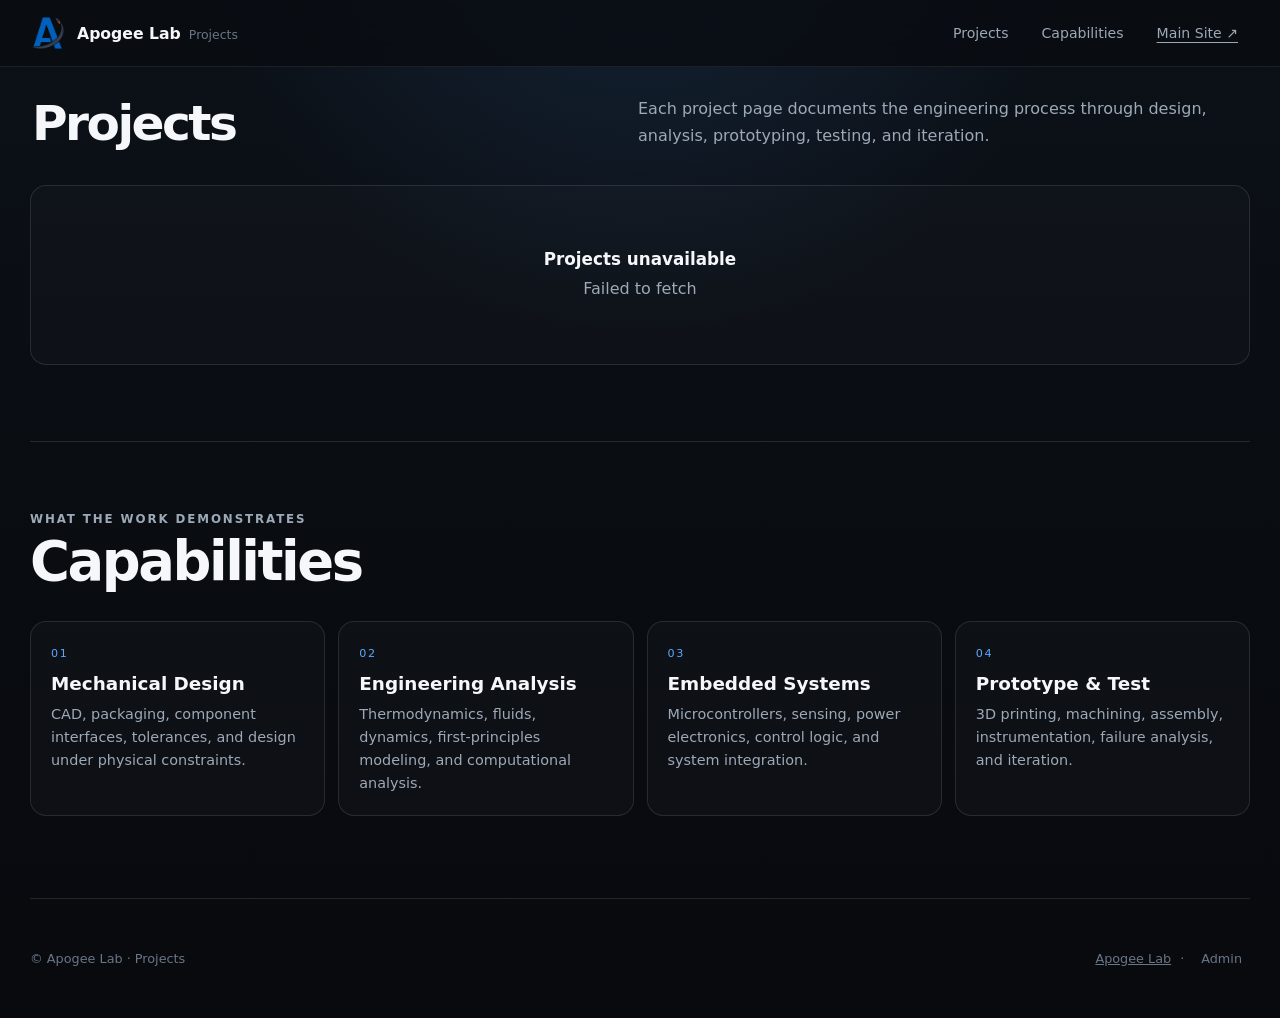
<file: index.html>
<!DOCTYPE html>
<html lang="en">
<head>
  <meta charset="UTF-8">
  <meta name="viewport" content="width=device-width, initial-scale=1.0">
  <title>Projects — Apogee Lab</title>
  <meta name="description" content="Engineering projects, prototypes, analysis, testing, and experimental development from Apogee Lab.">
  <link rel="icon" type="image/png" href="favicon.png">
  <link rel="stylesheet" href="style.css">
</head>
<body class="projects-home" data-page="home">

  <header class="site-header">
    <div class="header-inner">
      <a class="brand-link" href="index.html">
        <img src="logo.png" alt="Apogee Lab logo">
        <div class="brand-copy">
          <strong>Apogee Lab</strong>
          <span>Projects</span>
        </div>
      </a>

      <nav class="nav" aria-label="Primary navigation">
        <a href="#projects">Projects</a>
        <a href="#capabilities">Capabilities</a>
        <a class="main-site-link" href="https://apogeelab.org" target="_blank" rel="noopener noreferrer">Main Site ↗</a>
      </nav>
    </div>
  </header>

  <main class="home-main shell">
    <section class="projects-intro">
      <h1>Projects</h1>
      <p>
        Each project page documents the engineering process through design,
        analysis, prototyping, testing, and iteration.
      </p>
    </section>

    <section class="projects projects-first" id="projects">
      <div id="homeProjectGrid" class="project-grid project-grid-home" aria-live="polite">
        <div class="project-loading-card">Loading projects…</div>
      </div>

      <div class="admin-toolbar admin-only" aria-hidden="true">
        <div class="admin-toolbar-left">
          <span class="admin-pill">Admin Mode</span>
          <span>Manage the Projects portfolio</span>
        </div>

        <div class="admin-toolbar-actions">
          <button class="primary" type="button" id="addProjectButton">+ Add New Project</button>
        </div>
      </div>
    </section>

    <section class="capabilities compact-capabilities" id="capabilities">
      <div class="section-head compact-section-head">
        <div>
          <p class="eyebrow">What the work demonstrates</p>
          <h2>Capabilities</h2>
        </div>
      </div>

      <div class="capability-grid">
        <article class="capability">
          <span>01</span>
          <h3>Mechanical Design</h3>
          <p>CAD, packaging, component interfaces, tolerances, and design under physical constraints.</p>
        </article>

        <article class="capability">
          <span>02</span>
          <h3>Engineering Analysis</h3>
          <p>Thermodynamics, fluids, dynamics, first-principles modeling, and computational analysis.</p>
        </article>

        <article class="capability">
          <span>03</span>
          <h3>Embedded Systems</h3>
          <p>Microcontrollers, sensing, power electronics, control logic, and system integration.</p>
        </article>

        <article class="capability">
          <span>04</span>
          <h3>Prototype & Test</h3>
          <p>3D printing, machining, assembly, instrumentation, failure analysis, and iteration.</p>
        </article>
      </div>
    </section>
  </main>

  <footer class="footer shell">
    <span>© Apogee Lab · Projects</span>
    <div class="footer-right">
      <a href="https://apogeelab.org" target="_blank" rel="noopener noreferrer">Apogee Lab</a>
      <span>·</span>
      <button type="button" data-admin-toggle>Admin</button>
    </div>
  </footer>

  <div class="modal" id="adminModal" aria-hidden="true">
    <div class="modal-card" role="dialog" aria-modal="true" aria-labelledby="adminTitle">
      <h2 id="adminTitle">Admin Access</h2>
      <p>Sign in to unlock editing controls on the live Projects site.</p>

      <form id="adminForm">
        <label for="adminPassword">Admin password</label>
        <input id="adminPassword" type="password" autocomplete="current-password" placeholder="Password" required>
        <p class="form-error" id="adminError" hidden></p>

        <div class="modal-actions">
          <button type="button" data-close-modal="adminModal">Cancel</button>
          <button class="primary" type="submit">Sign In</button>
        </div>
      </form>
    </div>
  </div>

  <div class="editor-modal" id="projectEditorModal" aria-hidden="true">
    <div class="editor-card" role="dialog" aria-modal="true" aria-labelledby="projectEditorTitle">
      <h2 id="projectEditorTitle">Add New Project</h2>
      <p>Create the project record used throughout the live portfolio.</p>

      <form id="projectEditorForm">
        <div class="editor-grid">
          <div class="editor-field">
            <label for="projectName">Project title</label>
            <input id="projectName" name="name" type="text" required>
          </div>

          <div class="editor-field">
            <label for="projectStatus">Project status</label>
            <select id="projectStatus" name="status">
              <option>In Development</option>
              <option>Proof of Concept</option>
              <option>Prototype</option>
              <option>Functional Prototype</option>
              <option>Complete</option>
              <option>Team Project</option>
              <option>Paused</option>
              <option>Archived</option>
            </select>
          </div>

          <div class="editor-field full">
            <label for="projectHomeDescription">Homepage description</label>
            <textarea id="projectHomeDescription" name="homeDescription" required></textarea>
          </div>

          <div class="editor-field full">
            <label for="projectAboutDescription">Full project description / About</label>
            <textarea id="projectAboutDescription" name="aboutDescription" required></textarea>
          </div>

          <div class="editor-field full">
            <label for="projectTags">Tags</label>
            <input id="projectTags" name="tags" type="text" placeholder="Propulsion, Thermodynamics, CAD, MATLAB">
          </div>

          <div class="editor-field">
            <label for="projectStartDate">Start date</label>
            <input id="projectStartDate" name="startDate" type="date">
          </div>

          <div class="editor-field">
            <label for="projectSortOrder">Sort order</label>
            <input id="projectSortOrder" name="sortOrder" type="number" step="1" value="0">
          </div>

          <div class="editor-field full">
            <label for="projectSlug">URL slug (optional)</label>
            <input id="projectSlug" name="slug" type="text" placeholder="micro-turbojet-v2">
            <div class="editor-help">Leave blank to generate it automatically from the project title.</div>
          </div>
        </div>

        <p class="form-error" id="projectEditorError" hidden></p>

        <div class="editor-actions">
          <button type="button" data-close-modal="projectEditorModal">Cancel</button>
          <button class="primary" type="submit">Create Project</button>
        </div>
      </form>
    </div>
  </div>

  <div id="toast" class="toast" role="status" aria-live="polite"></div>

  <script src="script.js"></script>
</body>
</html>
</file>
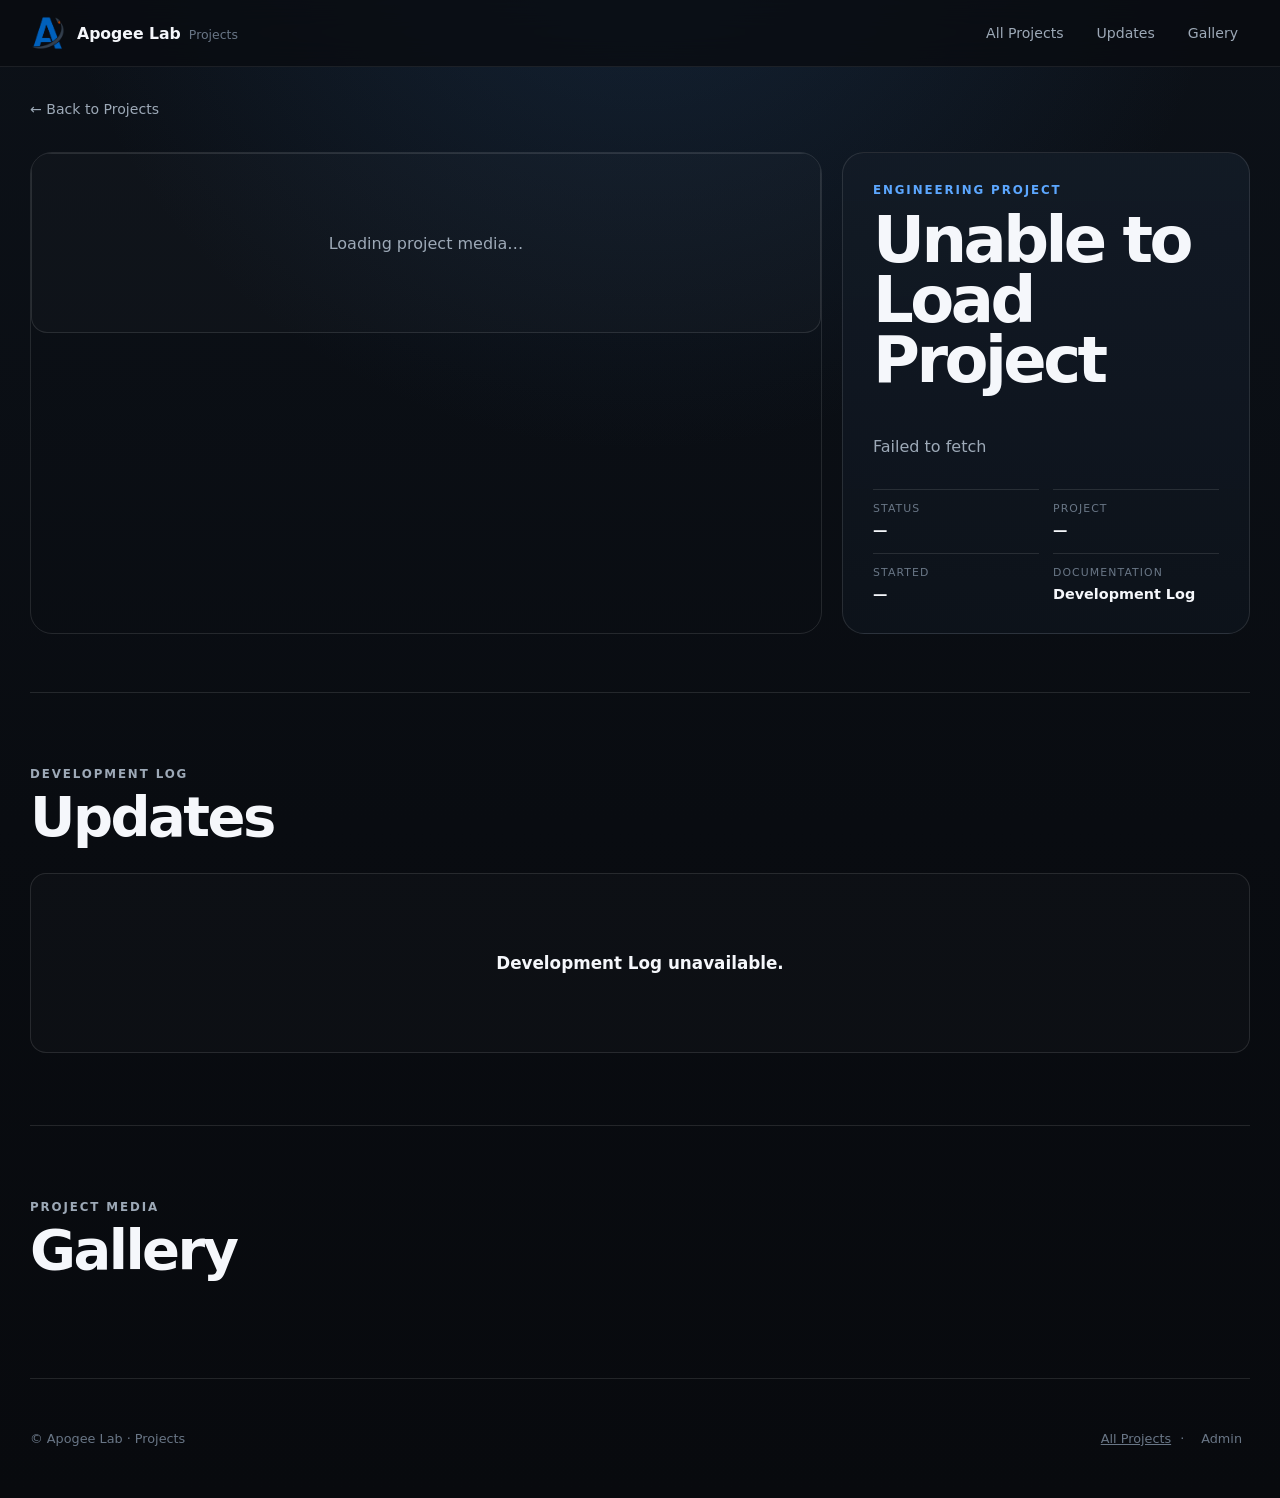
<file: lightsaber.html>
<!doctype html><html><head><meta charset="utf-8"><meta name="viewport" content="width=device-width,initial-scale=1"><meta http-equiv="refresh" content="0; url=project.html?slug=custom-lightsaber"><title>Redirecting…</title></head><body><script>location.replace('project.html?slug=custom-lightsaber');</script></body></html>
</file>
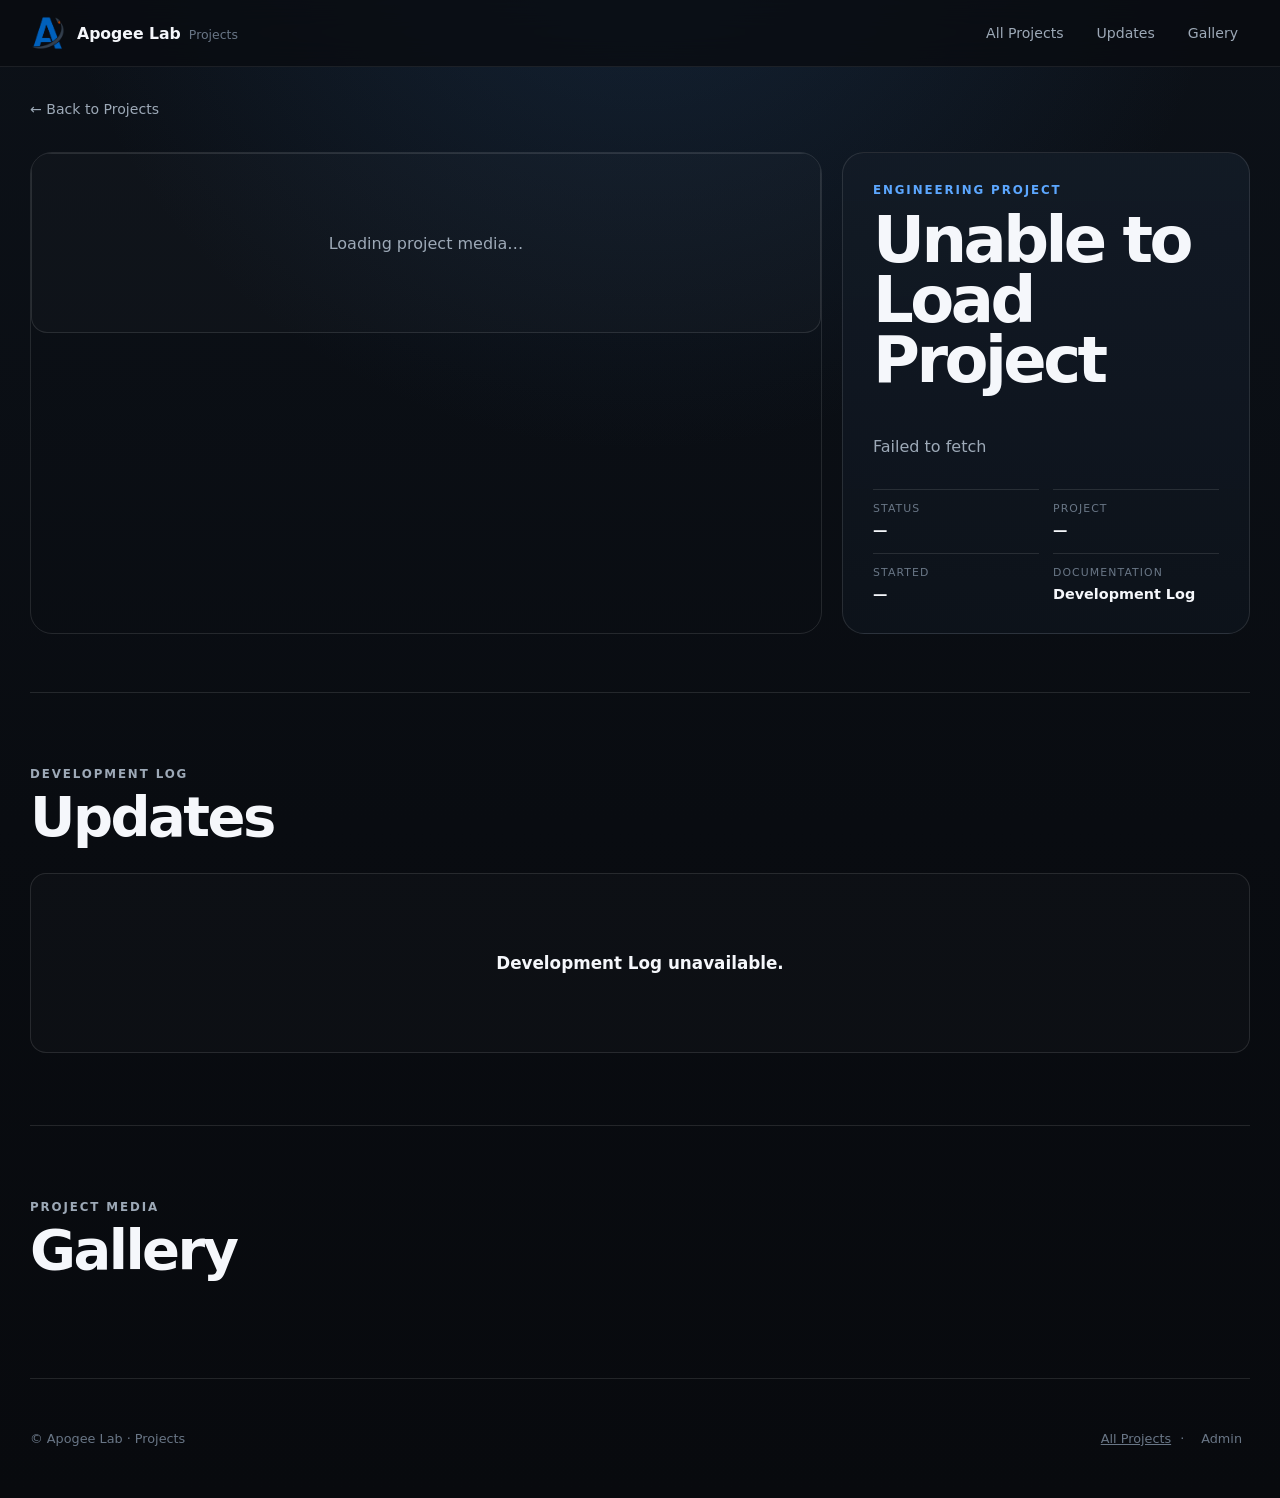
<file: project.html>
<!DOCTYPE html>
<html lang="en">
<head>
  <meta charset="UTF-8">
  <meta name="viewport" content="width=device-width, initial-scale=1.0">
  <title>Project — Apogee Lab Projects</title>
  <meta name="description" content="Apogee Lab engineering project development log, media, analysis, and testing.">
  <link rel="icon" type="image/png" href="favicon.png">
  <link rel="stylesheet" href="style.css">
</head>
<body class="project-detail" data-page="project">

  <header class="site-header">
    <div class="header-inner">
      <a class="brand-link" href="index.html">
        <img src="logo.png" alt="Apogee Lab logo">
        <div class="brand-copy">
          <strong>Apogee Lab</strong>
          <span>Projects</span>
        </div>
      </a>

      <nav class="nav" aria-label="Primary navigation">
        <a href="index.html">All Projects</a>
        <a href="#updates">Updates</a>
        <a href="#gallery">Gallery</a>
      </nav>
    </div>
  </header>

  <main class="shell">
    <div class="breadcrumb">
      <a href="index.html">← Back to Projects</a>
    </div>

    <div class="admin-toolbar admin-only" aria-hidden="true">
      <div class="admin-toolbar-left">
        <span class="admin-pill">Admin Mode</span>
        <span id="adminProjectName">Editing project</span>
      </div>

      <div class="admin-toolbar-actions">
        <button type="button" id="editProjectButton">Edit Project</button>
        <button class="primary" type="button" id="newUpdateButton">+ New Update</button>
      </div>
    </div>

    <section class="project-hero" id="projectHero">
      <div class="project-visual" id="projectHeroMedia">
        <div class="project-media-loading">Loading project media…</div>
      </div>

      <aside class="project-summary">
        <p class="eyebrow" id="projectEyebrow">Engineering Project</p>
        <h1 id="projectTitle">Loading…</h1>

        <div class="tags" id="projectTags"></div>

        <p class="summary-text" id="projectAbout"></p>

        <div class="meta-grid">
          <div class="meta">
            <span>Status</span>
            <strong id="projectStatus">—</strong>
          </div>
          <div class="meta">
            <span>Project</span>
            <strong id="projectNumber">—</strong>
          </div>
          <div class="meta">
            <span>Started</span>
            <strong id="projectStartDate">—</strong>
          </div>
          <div class="meta">
            <span>Documentation</span>
            <strong>Development Log</strong>
          </div>
        </div>
      </aside>

      <a class="project-scroll-cue" href="#updates" aria-label="Scroll to development log">
        <span class="project-scroll-circle" aria-hidden="true">↓</span>
        <span>Development Log</span>
      </a>
    </section>

    <section class="detail-section" id="updates">
      <div class="detail-title">
        <div>
          <p class="eyebrow">Development Log</p>
          <h2>Updates</h2>
        </div>
      </div>

      <div id="updatesContainer" aria-live="polite">
        <div class="content-loading">Loading development log…</div>
      </div>
    </section>

    <section class="detail-section" id="gallery">
      <div class="detail-title">
        <div>
          <p class="eyebrow">Project Media</p>
          <h2>Gallery</h2>
        </div>
        <button class="gallery-upload-button admin-only" id="galleryUploadButton" type="button">+ Upload Images</button>
      </div>

      <div class="gallery-grid" id="galleryGrid" aria-live="polite">
        <div class="content-loading">Loading gallery…</div>
      </div>
    </section>
  </main>

  <footer class="footer shell">
    <span>© Apogee Lab · Projects</span>
    <div class="footer-right">
      <a href="index.html">All Projects</a>
      <span>·</span>
      <button type="button" data-admin-toggle>Admin</button>
    </div>
  </footer>

  <div class="modal" id="adminModal" aria-hidden="true">
    <div class="modal-card" role="dialog" aria-modal="true" aria-labelledby="adminTitle">
      <h2 id="adminTitle">Admin Access</h2>
      <p>Sign in to unlock editing controls on the live Projects site.</p>

      <form id="adminForm">
        <label for="adminPassword">Admin password</label>
        <input id="adminPassword" type="password" autocomplete="current-password" placeholder="Password" required>
        <p class="form-error" id="adminError" hidden></p>

        <div class="modal-actions">
          <button type="button" data-close-modal="adminModal">Cancel</button>
          <button class="primary" type="submit">Sign In</button>
        </div>
      </form>
    </div>
  </div>

  <div class="editor-modal" id="projectEditorModal" aria-hidden="true">
    <div class="editor-card" role="dialog" aria-modal="true" aria-labelledby="projectEditorTitle">
      <h2 id="projectEditorTitle">Edit Project</h2>
      <p>Update the public-facing project information without touching the site code.</p>

      <form id="projectEditorForm">
        <div class="editor-grid">
          <div class="editor-field">
            <label for="projectName">Project title</label>
            <input id="projectName" name="name" type="text" required>
          </div>

          <div class="editor-field">
            <label for="projectStatusField">Project status</label>
            <select id="projectStatusField" name="status">
              <option>In Development</option>
              <option>Proof of Concept</option>
              <option>Prototype</option>
              <option>Functional Prototype</option>
              <option>Complete</option>
              <option>Team Project</option>
              <option>Paused</option>
              <option>Archived</option>
            </select>
          </div>

          <div class="editor-field full">
            <label for="projectHomeDescription">Homepage description</label>
            <textarea id="projectHomeDescription" name="homeDescription" required></textarea>
          </div>

          <div class="editor-field full">
            <label for="projectAboutDescription">Full project description / About</label>
            <textarea id="projectAboutDescription" name="aboutDescription" required></textarea>
          </div>

          <div class="editor-field full">
            <label for="projectTagsField">Tags</label>
            <input id="projectTagsField" name="tags" type="text">
          </div>

          <div class="editor-field">
            <label for="projectStartDateField">Start date</label>
            <input id="projectStartDateField" name="startDate" type="date">
          </div>

          <div class="editor-field">
            <label for="projectSortOrderField">Sort order</label>
            <input id="projectSortOrderField" name="sortOrder" type="number" step="1">
          </div>

          <div class="editor-field full">
            <label for="projectSlugField">URL slug</label>
            <input id="projectSlugField" name="slug" type="text">
            <div class="editor-help">Changing this changes future project links. Existing shared links using the old slug may stop resolving.</div>
          </div>
        </div>

        <p class="form-error" id="projectEditorError" hidden></p>

        <div class="editor-actions">
          <button type="button" data-close-modal="projectEditorModal">Cancel</button>
          <button class="primary" type="submit">Save Changes</button>
        </div>
      </form>
    </div>
  </div>

  <div class="editor-modal" id="updateEditorModal" aria-hidden="true">
    <div class="editor-card update-editor-card" role="dialog" aria-modal="true" aria-labelledby="updateEditorTitle">
      <h2 id="updateEditorTitle">New Development Update</h2>
      <p id="updateEditorSubtitle">Add documentation, an optional YouTube video, and project images.</p>

      <form id="updateEditorForm">
        <div class="editor-grid">
          <div class="editor-field">
            <label for="updateVersion">Version label</label>
            <input id="updateVersion" name="versionLabel" type="text" placeholder="V2.3">
          </div>

          <div class="editor-field">
            <label for="updateTitle">Update title</label>
            <input id="updateTitle" name="title" type="text" required>
          </div>

          <div class="editor-field full">
            <label for="updateBody">Update body</label>
            <textarea id="updateBody" name="body" class="large-textarea" required></textarea>
          </div>

          <div class="editor-field full">
            <label for="updateYoutubeUrl">YouTube video (optional, maximum one per update)</label>
            <div class="inline-input-row">
              <input id="updateYoutubeUrl" name="youtubeUrl" type="text" placeholder="https://youtu.be/…">
              <button type="button" class="subtle-danger" id="removeVideoButton">Remove Video</button>
            </div>
          </div>

          <div class="editor-field full">
            <label for="updateYoutubeTitle">Video title (optional)</label>
            <input id="updateYoutubeTitle" name="youtubeTitle" type="text" placeholder="First engine run">
          </div>

          <div class="editor-field full">
            <label for="updateImages">Add images</label>
            <input id="updateImages" name="images" type="file" accept="image/jpeg,image/png,image/webp,image/gif,image/avif" multiple>
            <div class="editor-help">Choose images in as many passes as needed. New selections are added to the temporary queue instead of replacing earlier selections. Up to 6 new images per upload, 15 MB each.</div>
          </div>

          <div class="editor-field full pending-images-field" id="updatePendingImagesField" hidden>
            <div class="pending-images-heading">
              <label>Images waiting to upload</label>
              <span id="updatePendingImagesCount"></span>
            </div>
            <div class="pending-image-grid" id="updatePendingImages"></div>
          </div>

          <div class="editor-field full" id="existingImagesField" hidden>
            <label>Existing images</label>
            <div class="existing-image-grid" id="existingImages"></div>
          </div>
        </div>

        <p class="form-error" id="updateEditorError" hidden></p>

        <div class="editor-actions editor-actions-split">
          <button type="button" class="danger-button" id="deleteUpdateButton" hidden>Delete Update</button>
          <div class="editor-actions-right">
            <button type="button" data-close-modal="updateEditorModal">Cancel</button>
            <button class="primary" type="submit" id="saveUpdateButton">Publish Update</button>
          </div>
        </div>
      </form>
    </div>
  </div>

  <div class="editor-modal" id="galleryUploadModal" aria-hidden="true">
    <div class="editor-card compact-editor-card" role="dialog" aria-modal="true" aria-labelledby="galleryUploadTitle">
      <h2 id="galleryUploadTitle">Upload Images</h2>
      <p>Add images to an existing Development Log update.</p>

      <form id="galleryUploadForm">
        <div class="editor-grid">
          <div class="editor-field full">
            <label for="galleryUpdateSelect">Development update</label>
            <select id="galleryUpdateSelect" required></select>
          </div>

          <div class="editor-field full">
            <label for="galleryImages">Images</label>
            <input id="galleryImages" type="file" accept="image/jpeg,image/png,image/webp,image/gif,image/avif" multiple>
            <div class="editor-help">Choose images in as many passes as needed. Each new selection is added to the temporary queue. Up to 6 images per upload, 15 MB each.</div>
          </div>

          <div class="editor-field full pending-images-field" id="galleryPendingImagesField" hidden>
            <div class="pending-images-heading">
              <label>Images waiting to upload</label>
              <span id="galleryPendingImagesCount"></span>
            </div>
            <div class="pending-image-grid" id="galleryPendingImages"></div>
          </div>
        </div>

        <p class="form-error" id="galleryUploadError" hidden></p>

        <div class="editor-actions">
          <button type="button" data-close-modal="galleryUploadModal">Cancel</button>
          <button class="primary" type="submit">Upload Images</button>
        </div>
      </form>
    </div>
  </div>

  <div class="media-viewer" id="mediaViewer" aria-hidden="true">
    <button class="media-viewer-close" id="mediaViewerClose" type="button" aria-label="Close media viewer">×</button>

    <button class="media-viewer-nav media-viewer-prev" id="mediaViewerPrev" type="button" aria-label="Previous media">←</button>

    <div class="media-viewer-content" role="dialog" aria-modal="true" aria-label="Project media viewer">
      <div class="media-viewer-stage" id="mediaViewerStage"></div>

      <div class="media-viewer-footer">
        <span class="media-viewer-caption" id="mediaViewerCaption"></span>
        <span class="media-viewer-counter" id="mediaViewerCounter"></span>
      </div>
    </div>

    <button class="media-viewer-nav media-viewer-next" id="mediaViewerNext" type="button" aria-label="Next media">→</button>
  </div>

  <div id="toast" class="toast" role="status" aria-live="polite"></div>

  <script src="script.js"></script>
</body>
</html>
</file>
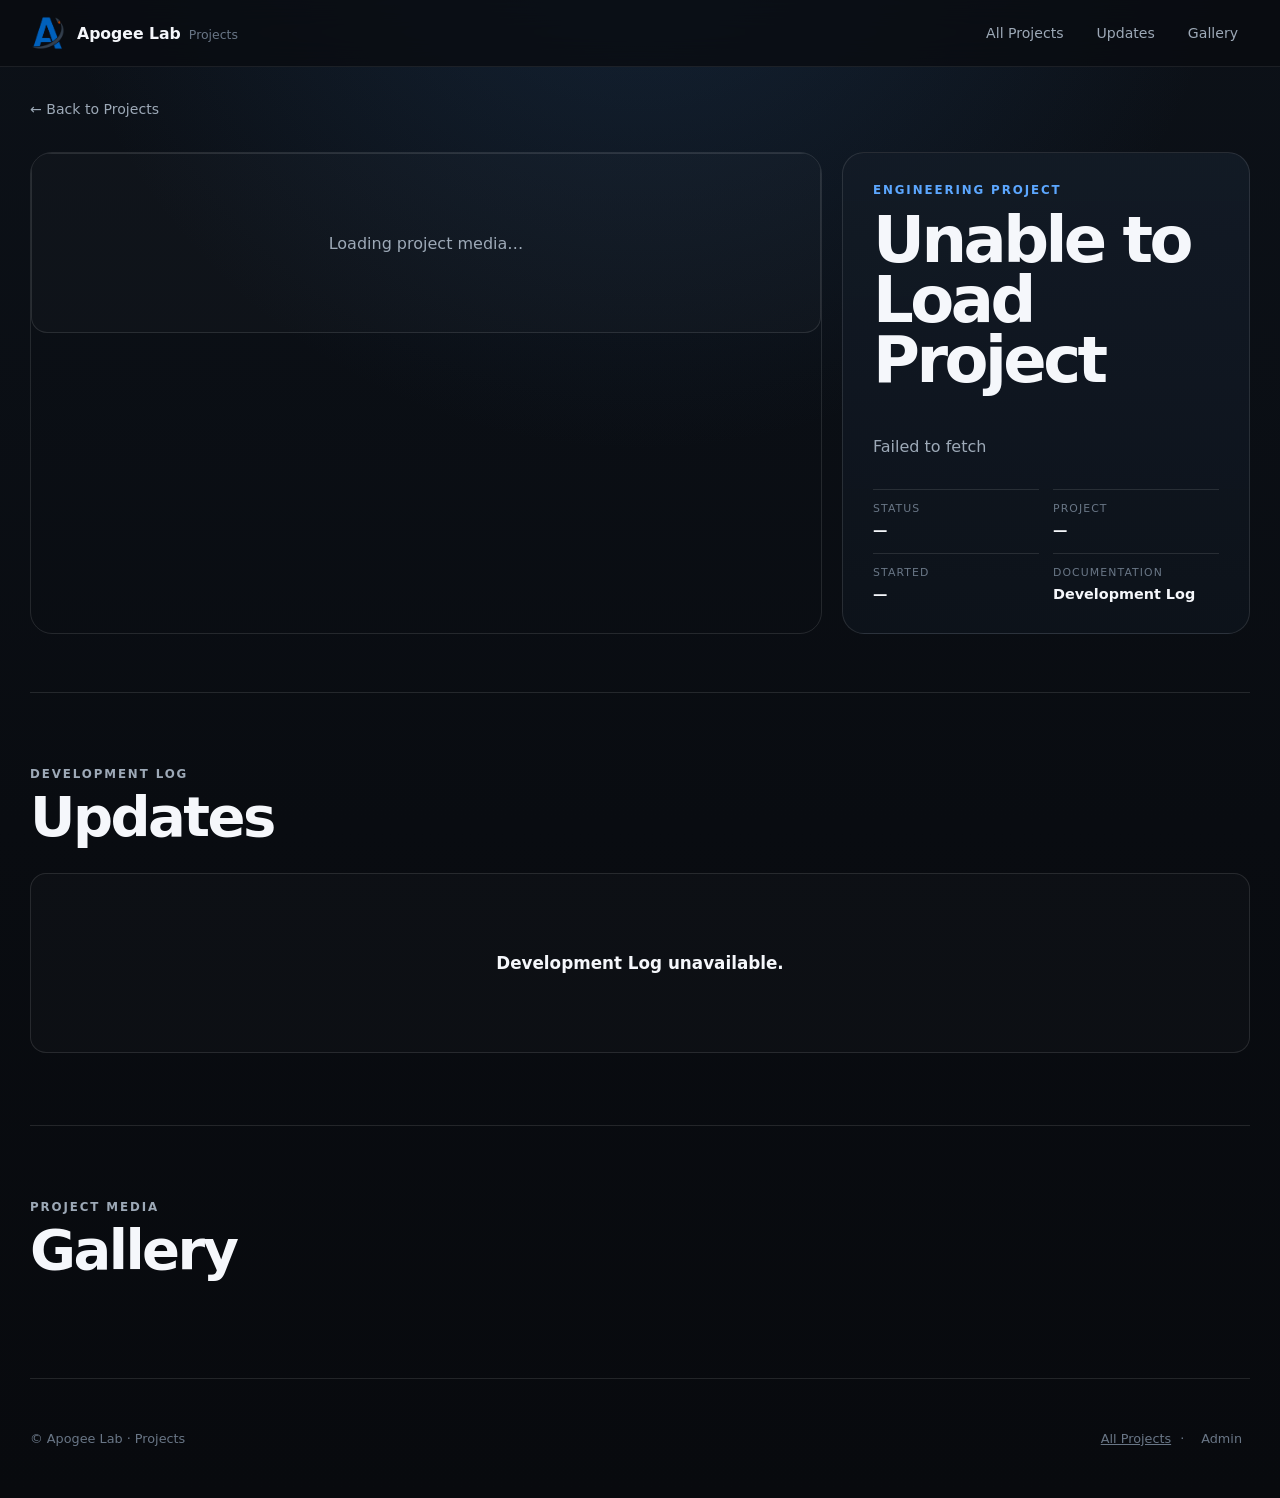
<file: rocket.html>
<!doctype html><html><head><meta charset="utf-8"><meta name="viewport" content="width=device-width,initial-scale=1"><meta http-equiv="refresh" content="0; url=project.html?slug=liquid-rocket-engine"><title>Redirecting…</title></head><body><script>location.replace('project.html?slug=liquid-rocket-engine');</script></body></html>
</file>
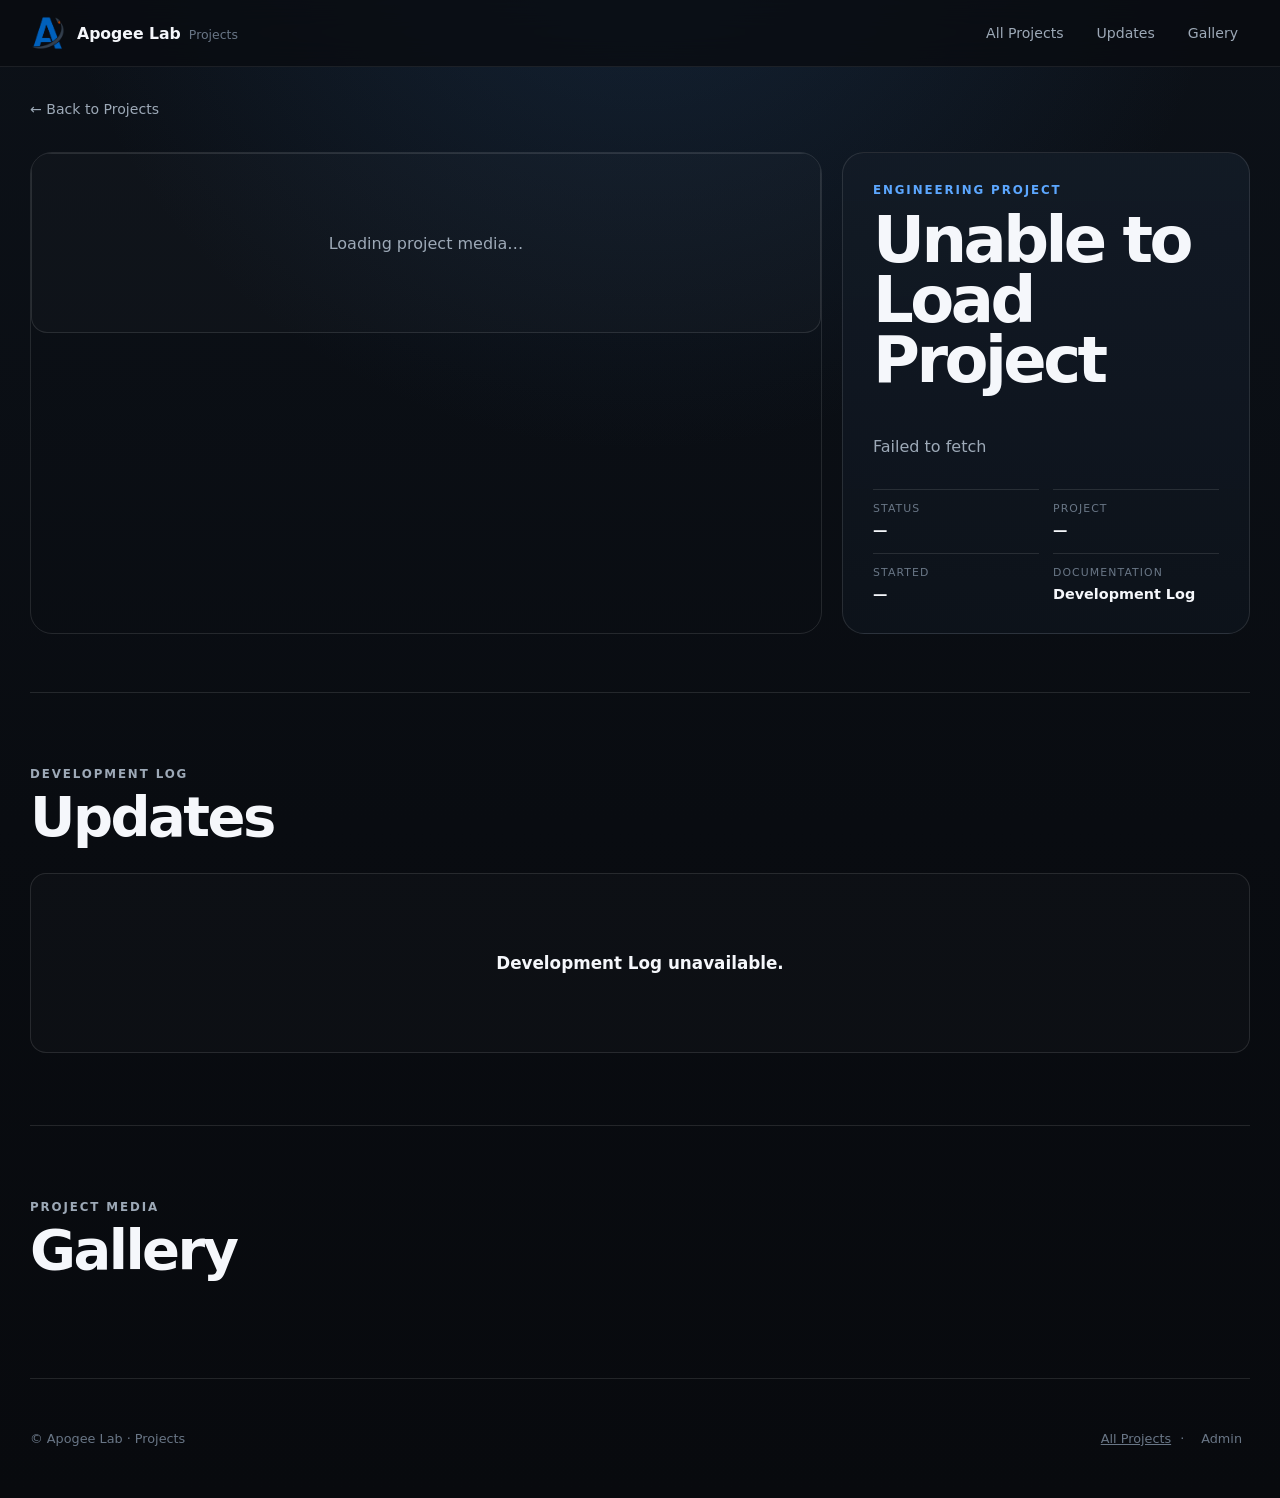
<file: turbojet.html>
<!doctype html><html><head><meta charset="utf-8"><meta name="viewport" content="width=device-width,initial-scale=1"><meta http-equiv="refresh" content="0; url=project.html?slug=micro-turbojet-v2"><title>Redirecting…</title></head><body><script>location.replace('project.html?slug=micro-turbojet-v2');</script></body></html>
</file>
<file: style.css>
* {
  box-sizing: border-box;
}

:root {
  --bg: #090c11;
  --bg-2: #0d121a;
  --panel: #111821;
  --panel-2: #151e2a;
  --text: #f5f7fb;
  --muted: #9da9b7;
  --soft: #697686;
  --line: rgba(255,255,255,.11);

  --blue: #5ca7ff;
  --blue-deep: #176bc7;
  --orange: #ff7b39;
  --green: #42d39b;
  --yellow: #ffd36a;

  --max: 1220px;
  --radius: 22px;
}

html {
  scroll-behavior: smooth;
}

body {
  margin: 0;
  min-height: 100vh;
  color: var(--text);
  font-family: Inter, ui-sans-serif, system-ui, -apple-system, BlinkMacSystemFont, "Segoe UI", sans-serif;
  background:
    radial-gradient(circle at 50% -10%, rgba(44, 88, 138, .28), transparent 34%),
    linear-gradient(180deg, #0c1118 0%, #090c11 55%, #080a0e 100%);
}

a {
  color: inherit;
}

img {
  max-width: 100%;
  display: block;
}

button, input, textarea {
  font: inherit;
}

.site-header {
  position: sticky;
  top: 0;
  z-index: 50;
  border-bottom: 1px solid rgba(255,255,255,.08);
  background: rgba(9,12,17,.80);
  backdrop-filter: blur(14px);
}

.header-inner {
  width: min(calc(100% - 32px), var(--max));
  min-height: 66px;
  margin: 0 auto;
  display: flex;
  align-items: center;
  justify-content: space-between;
  gap: 24px;
}

.brand-link {
  display: flex;
  align-items: center;
  gap: 11px;
  text-decoration: none;
  min-width: 0;
}

.brand-link img {
  width: 36px;
  height: 36px;
}

.brand-copy {
  display: flex;
  align-items: baseline;
  gap: 8px;
  min-width: 0;
}

.brand-copy strong {
  font-size: .98rem;
}

.brand-copy span {
  color: var(--soft);
  font-size: .78rem;
}

.nav {
  display: flex;
  align-items: center;
  gap: 9px;
}

.nav a {
  padding: 9px 12px;
  border-radius: 10px;
  color: var(--muted);
  text-decoration: none;
  font-size: .88rem;
  transition: color .18s ease, background .18s ease;
}

.nav a:hover {
  color: white;
  background: rgba(255,255,255,.06);
}

.shell {
  width: min(calc(100% - 40px), var(--max));
  margin: 0 auto;
}

.hero {
  min-height: 68vh;
  padding: 100px 0 76px;
  display: flex;
  align-items: center;
}

.hero-copy {
  max-width: 930px;
}

.eyebrow {
  margin: 0 0 16px;
  color: var(--blue);
  font-size: .74rem;
  font-weight: 800;
  letter-spacing: .16em;
  text-transform: uppercase;
}

.hero h1 {
  margin: 0;
  font-size: clamp(3.2rem, 8vw, 7.2rem);
  line-height: .92;
  letter-spacing: -.058em;
}

.hero p {
  max-width: 760px;
  margin: 27px 0 0;
  color: var(--muted);
  font-size: clamp(1rem, 2vw, 1.18rem);
  line-height: 1.75;
}

.section-head {
  margin: 0 0 20px;
  display: flex;
  align-items: flex-end;
  justify-content: space-between;
  gap: 20px;
}

.section-head h2 {
  margin: 0;
  font-size: clamp(2rem, 5vw, 3.4rem);
  letter-spacing: -.045em;
}

.section-head p {
  max-width: 520px;
  margin: 0;
  color: var(--muted);
  line-height: 1.65;
}

.projects {
  padding: 24px 0 100px;
}

.project-grid {
  display: grid;
  grid-template-columns: repeat(2, minmax(0, 1fr));
  gap: 20px;
}

.project-card {
  position: relative;
  isolation: isolate;
  overflow: hidden;
  min-height: 365px;
  border: 1px solid var(--line);
  border-radius: var(--radius);
  color: white;
  text-decoration: none;
  background: #121922;
  box-shadow: 0 22px 54px rgba(0,0,0,.18);
  transition: transform .26s ease, border-color .26s ease, box-shadow .26s ease;
}

.project-card.featured {
  grid-column: 1 / -1;
  min-height: 500px;
}

.project-card:hover {
  transform: translateY(-8px) scale(1.012);
  border-color: rgba(255,255,255,.18);
  box-shadow: 0 30px 70px rgba(0,0,0,.30), 0 0 38px var(--glow, rgba(92,167,255,.20));
}

.card-bg,
.card-shade,
.card-content {
  position: absolute;
  inset: 0;
}

.card-bg {
  transform: scale(1.04);
  transition: transform .36s ease, filter .36s ease;
}

.project-card:hover .card-bg {
  transform: scale(1.095);
  filter: blur(1.2px);
}

.card-shade {
  background:
    linear-gradient(180deg, rgba(5,8,12,.10), rgba(5,8,12,.35) 48%, rgba(5,8,12,.92) 100%),
    linear-gradient(120deg, rgba(5,8,12,.55), transparent 56%);
}

.card-content {
  z-index: 2;
  padding: 26px;
  display: flex;
  flex-direction: column;
}

.card-top {
  display: flex;
  align-items: center;
  justify-content: space-between;
  gap: 14px;
}

.project-number {
  color: rgba(255,255,255,.70);
  font-size: .72rem;
  letter-spacing: .16em;
}

.status {
  padding: 8px 11px;
  border: 1px solid rgba(255,255,255,.14);
  border-radius: 999px;
  background: rgba(11,17,26,.58);
  backdrop-filter: blur(10px);
  font-size: .7rem;
  font-weight: 700;
  letter-spacing: .08em;
  text-transform: uppercase;
}

.status.dev {
  color: #ffd8b9;
  border-color: rgba(255,123,57,.32);
  background: rgba(112,51,18,.30);
}

.status.done {
  color: #c8ffe8;
  border-color: rgba(66,211,155,.28);
  background: rgba(22,86,63,.30);
}

.status.team {
  color: #d4e6ff;
  border-color: rgba(92,167,255,.30);
  background: rgba(26,69,114,.32);
}

.card-main {
  margin-top: auto;
}

.card-main h3 {
  margin: 0;
  font-size: clamp(2rem, 5vw, 4.4rem);
  line-height: .98;
  letter-spacing: -.05em;
  text-shadow: 0 6px 28px rgba(0,0,0,.36);
}

.project-card:not(.featured) .card-main h3 {
  font-size: clamp(1.8rem, 3vw, 2.7rem);
}

.card-main p {
  max-width: 690px;
  margin: 16px 0 0;
  color: rgba(244,248,252,.85);
  line-height: 1.62;
  text-shadow: 0 3px 18px rgba(0,0,0,.40);
}

.tags {
  display: flex;
  flex-wrap: wrap;
  gap: 7px;
  margin-top: 18px;
}

.tag {
  padding: 7px 9px;
  border-radius: 999px;
  color: rgba(255,255,255,.88);
  background: rgba(255,255,255,.09);
  border: 1px solid rgba(255,255,255,.10);
  font-size: .68rem;
  letter-spacing: .06em;
  text-transform: uppercase;
  backdrop-filter: blur(8px);
}

.card-link {
  margin-top: 25px;
  display: flex;
  justify-content: space-between;
  color: white;
  font-size: .9rem;
  font-weight: 750;
}

.turbo-bg {
  background:
    radial-gradient(circle at 72% 50%, transparent 0 60px, rgba(92,167,255,.72) 62px 65px, transparent 67px 96px, rgba(92,167,255,.35) 98px 101px, transparent 103px),
    radial-gradient(circle at 72% 50%, rgba(255,123,57,.20), transparent 38%),
    repeating-linear-gradient(90deg, transparent 0 58px, rgba(255,255,255,.028) 59px 60px),
    repeating-linear-gradient(0deg, transparent 0 58px, rgba(255,255,255,.028) 59px 60px),
    linear-gradient(135deg, #111c29 0%, #0b253e 50%, #121720 100%);
}

.turbo-bg::after {
  content: "";
  position: absolute;
  width: 520px;
  height: 520px;
  right: 3%;
  top: 50%;
  transform: translateY(-50%) rotate(-18deg);
  border-radius: 50%;
  border: 54px dashed rgba(170,210,255,.12);
  box-shadow:
    inset 0 0 0 45px rgba(255,255,255,.025),
    0 0 80px rgba(44,124,215,.18);
}

.lightsaber-bg {
  background:
    linear-gradient(rgba(8,12,18,.20), rgba(8,12,18,.20)),
    url("lightsaber.webp") center / cover no-repeat;
}

.rocket-bg {
  background:
    linear-gradient(105deg, rgba(8,12,18,.18), rgba(8,12,18,.58)),
    radial-gradient(circle at 72% 42%, rgba(255,123,57,.36), transparent 13%),
    linear-gradient(72deg, transparent 58%, rgba(255,255,255,.06) 58.4% 59%, transparent 59.4%),
    repeating-linear-gradient(90deg, transparent 0 68px, rgba(255,255,255,.022) 69px 70px),
    repeating-linear-gradient(0deg, transparent 0 68px, rgba(255,255,255,.022) 69px 70px),
    linear-gradient(145deg, #18202b, #101a27 45%, #2b1710);
}

.capabilities {
  padding: 82px 0;
  border-top: 1px solid var(--line);
}

.capability-grid {
  margin-top: 28px;
  display: grid;
  grid-template-columns: repeat(4, 1fr);
  gap: 13px;
}

.capability {
  min-height: 175px;
  padding: 20px;
  border: 1px solid var(--line);
  border-radius: 16px;
  background: rgba(255,255,255,.025);
}

.capability span {
  color: var(--blue);
  font-size: .7rem;
  letter-spacing: .14em;
  text-transform: uppercase;
}

.capability h3 {
  margin: 12px 0 9px;
  font-size: 1.15rem;
}

.capability p {
  margin: 0;
  color: var(--muted);
  font-size: .9rem;
  line-height: 1.6;
}

.footer {
  min-height: 120px;
  border-top: 1px solid var(--line);
  display: flex;
  align-items: center;
  justify-content: space-between;
  gap: 22px;
  color: var(--soft);
  font-size: .8rem;
}

.footer-right {
  display: flex;
  align-items: center;
  gap: 9px;
}

.footer button {
  border: 0;
  background: none;
  color: var(--soft);
  cursor: pointer;
  padding: 7px 8px;
}

.footer button:hover {
  color: white;
}

/* Project detail pages */

.breadcrumb {
  padding-top: 32px;
}

.breadcrumb a {
  color: var(--muted);
  text-decoration: none;
  font-size: .88rem;
}

.breadcrumb a:hover {
  color: white;
}

.project-hero {
  padding: 34px 0 72px;
  display: grid;
  grid-template-columns: minmax(0, 1.65fr) minmax(310px, .85fr);
  gap: 20px;
}

.project-visual,
.project-summary {
  min-height: 540px;
  border: 1px solid var(--line);
  border-radius: var(--radius);
  overflow: hidden;
}

.project-visual {
  position: relative;
}

.project-summary {
  padding: 30px;
  background: linear-gradient(180deg, rgba(19,27,38,.94), rgba(13,19,27,.96));
  display: flex;
  flex-direction: column;
}

.project-summary .eyebrow {
  margin-bottom: 13px;
}

.project-summary h1 {
  margin: 0;
  font-size: clamp(2.8rem, 5vw, 4.8rem);
  line-height: .94;
  letter-spacing: -.055em;
}

.project-summary .summary-text {
  margin: 25px 0 0;
  color: var(--muted);
  line-height: 1.72;
}

.meta-grid {
  margin-top: auto;
  padding-top: 28px;
  display: grid;
  grid-template-columns: 1fr 1fr;
  gap: 14px;
}

.meta {
  padding-top: 12px;
  border-top: 1px solid var(--line);
}

.meta span {
  display: block;
  margin-bottom: 5px;
  color: var(--soft);
  font-size: .68rem;
  letter-spacing: .1em;
  text-transform: uppercase;
}

.meta strong {
  font-size: .9rem;
}

.detail-section {
  padding: 72px 0;
  border-top: 1px solid var(--line);
}

.detail-title {
  display: flex;
  align-items: flex-end;
  justify-content: space-between;
  gap: 18px;
  margin-bottom: 24px;
}

.detail-title h2 {
  margin: 0;
  font-size: clamp(2rem, 5vw, 3.5rem);
  letter-spacing: -.045em;
}

.detail-title p {
  max-width: 510px;
  margin: 0;
  color: var(--muted);
  line-height: 1.6;
}

.latest-update {
  overflow: hidden;
  border: 1px solid rgba(92,167,255,.26);
  border-radius: var(--radius);
  background: linear-gradient(145deg, rgba(28,49,74,.55), rgba(14,20,29,.94));
  box-shadow: 0 20px 48px rgba(0,0,0,.18);
}

.update-copy {
  padding: 30px;
}

.update-label {
  color: var(--yellow);
  font-size: .7rem;
  font-weight: 800;
  letter-spacing: .13em;
  text-transform: uppercase;
}

.update-copy h3 {
  margin: 10px 0 8px;
  font-size: clamp(1.7rem, 4vw, 2.8rem);
  letter-spacing: -.035em;
}

.update-date {
  color: var(--soft);
  font-size: .82rem;
}

.update-copy p {
  max-width: 900px;
  color: var(--muted);
  line-height: 1.75;
}

.carousel-preview {
  display: grid;
  grid-template-columns: 1.4fr 1fr 1fr;
  gap: 2px;
  min-height: 290px;
  background: rgba(255,255,255,.05);
}

.placeholder-image {
  position: relative;
  min-height: 240px;
  display: grid;
  place-items: center;
  overflow: hidden;
  color: rgba(255,255,255,.48);
  background:
    repeating-linear-gradient(90deg, transparent 0 39px, rgba(255,255,255,.03) 40px),
    repeating-linear-gradient(0deg, transparent 0 39px, rgba(255,255,255,.03) 40px),
    linear-gradient(145deg, #121b26, #0e141c);
}

.placeholder-image::before {
  content: "";
  width: 42%;
  aspect-ratio: 1;
  border-radius: 50%;
  border: 1px solid rgba(92,167,255,.32);
  box-shadow:
    0 0 0 24px rgba(92,167,255,.05),
    0 0 0 48px rgba(92,167,255,.025);
}

.placeholder-image span {
  position: absolute;
  bottom: 18px;
  left: 18px;
  font-size: .72rem;
  letter-spacing: .1em;
  text-transform: uppercase;
}

.old-updates {
  margin-top: 14px;
  display: grid;
  gap: 10px;
}

.old-update {
  padding: 20px 22px;
  border: 1px solid var(--line);
  border-radius: 14px;
  background: rgba(255,255,255,.018);
}

.old-update-top {
  display: flex;
  align-items: baseline;
  justify-content: space-between;
  gap: 18px;
}

.old-update h4 {
  margin: 0;
  font-size: 1rem;
}

.old-update time {
  color: var(--soft);
  font-size: .75rem;
}

.old-update p {
  margin: 8px 0 0;
  color: var(--muted);
  line-height: 1.6;
  font-size: .9rem;
}

.gallery-grid {
  display: grid;
  grid-template-columns: repeat(3, 1fr);
  gap: 12px;
}

.gallery-item {
  min-height: 240px;
  border: 1px solid var(--line);
  border-radius: 16px;
  overflow: hidden;
  background: #101720;
}

.gallery-item.photo {
  background: url("lightsaber.webp") center / cover no-repeat;
}

.gallery-item .placeholder-image {
  height: 100%;
  border: 0;
}

/* Admin placeholder modal */

.modal {
  position: fixed;
  inset: 0;
  z-index: 100;
  display: none;
  place-items: center;
  padding: 20px;
  background: rgba(2,5,8,.76);
  backdrop-filter: blur(8px);
}

.modal.open {
  display: grid;
}

.modal-card {
  width: min(430px, 100%);
  padding: 25px;
  border: 1px solid var(--line);
  border-radius: 18px;
  background: linear-gradient(180deg, #141d28, #0d131b);
  box-shadow: 0 30px 90px rgba(0,0,0,.45);
}

.modal-card h2 {
  margin: 0 0 7px;
}

.modal-card p {
  margin: 0 0 18px;
  color: var(--muted);
  line-height: 1.55;
}

.modal-card label {
  display: block;
  color: var(--muted);
  font-size: .75rem;
  margin-bottom: 6px;
}

.modal-card input {
  width: 100%;
  padding: 12px 13px;
  border: 1px solid var(--line);
  border-radius: 10px;
  outline: none;
  color: white;
  background: #090f16;
}

.modal-actions {
  margin-top: 14px;
  display: flex;
  justify-content: flex-end;
  gap: 8px;
}

.modal-actions button {
  padding: 10px 13px;
  border-radius: 10px;
  border: 1px solid var(--line);
  color: white;
  background: #151f2b;
  cursor: pointer;
}

.modal-actions .primary {
  border-color: rgba(92,167,255,.40);
  background: #155da9;
}


@media (max-width: 900px) {
  .project-grid,
  .project-hero {
    grid-template-columns: 1fr;
  }

  .project-card.featured {
    grid-column: auto;
  }

  .capability-grid {
    grid-template-columns: repeat(2, 1fr);
  }

  .project-summary,
  .project-visual {
    min-height: 440px;
  }
}

@media (max-width: 680px) {
  .shell {
    width: min(calc(100% - 28px), var(--max));
  }

  .header-inner {
    width: min(calc(100% - 22px), var(--max));
  }

  .brand-copy span,
  .nav a:not(:last-child) {
    display: none;
  }

  .hero {
    min-height: 0;
    padding: 84px 0 58px;
  }

  .project-grid,
  .capability-grid,
  .gallery-grid {
    grid-template-columns: 1fr;
  }

  .project-card,
  .project-card.featured {
    min-height: 390px;
  }

  .section-head,
  .detail-title,
  .footer {
    align-items: flex-start;
    flex-direction: column;
  }

  .project-hero {
    padding-top: 22px;
  }

  .project-summary,
  .project-visual {
    min-height: 390px;
  }

  .carousel-preview {
    grid-template-columns: 1fr;
  }

  .old-update-top {
    align-items: flex-start;
    flex-direction: column;
    gap: 5px;
  }
}

@media (prefers-reduced-motion: reduce) {
  * {
    scroll-behavior: auto !important;
    transition: none !important;
  }
}


/* =========================================================
   PROJECTS HOMEPAGE V2
   Tile-first landing page
   ========================================================= */

.projects-home .site-header {
  position: sticky;
}

.home-main {
  padding-top: 18px;
}

.projects-first {
  padding: 0 0 76px;
}

.project-grid-home {
  grid-template-columns: repeat(3, minmax(0, 1fr));
  gap: 16px;
}

.project-grid-home .home-card {
  grid-column: auto;
  min-height: 0;
  height: clamp(315px, 37vw, 390px);
}

/*
  Put the title area slightly ABOVE the vertical center.
  This keeps the titles visible immediately on load while still
  leaving room for the description and tags below.
*/
.home-card-content {
  padding: 20px;
}

.home-card-main {
  margin-top: 0;
  margin-bottom: 0;
  position: absolute;
  left: 20px;
  right: 20px;
  top: 39%;
  transform: translateY(-50%);
}

.project-grid-home .home-card .home-card-main h3 {
  font-size: clamp(1.65rem, 2.3vw, 2.45rem);
  line-height: .96;
  max-width: 95%;
}

.project-grid-home .home-card .home-card-main p {
  margin-top: 11px;
  font-size: .88rem;
  line-height: 1.5;
  max-width: 96%;
}

.project-grid-home .home-card .tags {
  margin-top: 12px;
}

.project-grid-home .home-card .tag {
  padding: 6px 8px;
  font-size: .61rem;
}

.project-grid-home .home-card .card-link {
  margin-top: auto;
  padding-top: 14px;
}

.home-shade {
  background:
    linear-gradient(180deg,
      rgba(5,8,12,.25) 0%,
      rgba(5,8,12,.42) 31%,
      rgba(5,8,12,.66) 63%,
      rgba(5,8,12,.93) 100%),
    linear-gradient(105deg, rgba(5,8,12,.28), transparent 72%);
}

/* Keep the background image readable but never let hover sharpen
   enough to make the overlay text harder to read. */
.project-grid-home .home-card .card-bg {
  filter: blur(1.4px) saturate(1.05);
  transform: scale(1.055);
}

.project-grid-home .home-card:hover .card-bg {
  filter: blur(1.65px) saturate(1.12);
  transform: scale(1.11);
}

.project-grid-home .home-card:hover {
  transform: translateY(-7px) scale(1.018);
}

.admin-project-actions {
  margin-top: 18px;
  display: flex;
  justify-content: flex-end;
}

.admin-only {
  display: none;
}

body.admin-mode .admin-only {
  display: flex;
}

.add-project-button {
  border: 1px solid rgba(92,167,255,.35);
  border-radius: 12px;
  padding: 11px 15px;
  color: white;
  background: linear-gradient(180deg, #1b6fc3, #155a9e);
  cursor: pointer;
  box-shadow: 0 12px 28px rgba(20,87,153,.24);
}

.add-project-button:hover {
  transform: translateY(-1px);
}

.compact-capabilities {
  padding-top: 68px;
}

.compact-section-head {
  margin-bottom: 18px;
}

@media (max-width: 1040px) {
  .project-grid-home {
    grid-template-columns: repeat(2, minmax(0, 1fr));
  }

  .project-grid-home .home-card {
    height: 350px;
  }
}

@media (max-width: 680px) {
  .home-main {
    padding-top: 12px;
  }

  .project-grid-home {
    grid-template-columns: 1fr;
  }

  .project-grid-home .home-card {
    height: 330px;
  }

  .home-card-main {
    top: 40%;
  }
}


/* =========================================================
   PROJECTS HOMEPAGE V3
   Reference-image layout
   ========================================================= */

.projects-home .home-main {
  padding-top: 0;
}

.projects-intro {
  min-height: 118px;
  display: grid;
  grid-template-columns: minmax(240px, .8fr) minmax(360px, 1.1fr);
  align-items: center;
  gap: 56px;
  padding: 8px 2px 14px;
}

.projects-intro h1 {
  margin: 0;
  font-size: clamp(2.75rem, 4.6vw, 4.65rem);
  line-height: .95;
  letter-spacing: -.052em;
}

.projects-intro p {
  max-width: 610px;
  justify-self: end;
  margin: 0;
  color: var(--muted);
  font-size: 1rem;
  line-height: 1.66;
}

.projects-first {
  padding-top: 0;
}

.project-grid-home {
  grid-template-columns: repeat(2, minmax(0, 1fr));
  gap: 18px;
}

.project-grid-home .featured-home {
  grid-column: 1 / -1;
  height: clamp(410px, 39vw, 535px);
}

.project-grid-home .home-card:not(.featured-home) {
  height: clamp(305px, 26vw, 365px);
}

/* Featured title sits slightly above center, matching the reference. */
.project-grid-home .featured-home .home-card-main {
  top: 58%;
  transform: translateY(-50%);
}

.project-grid-home .featured-home .home-card-main h3 {
  font-size: clamp(2.75rem, 4.9vw, 4.8rem);
  max-width: 780px;
}

.project-grid-home .featured-home .home-card-main p {
  max-width: 790px;
  font-size: 1rem;
  line-height: 1.58;
}

.project-grid-home .home-card:not(.featured-home) .home-card-main {
  top: 53%;
  transform: translateY(-50%);
}

.project-grid-home .home-card:not(.featured-home) .home-card-main h3 {
  font-size: clamp(1.75rem, 2.65vw, 2.7rem);
}

.project-grid-home .home-card:not(.featured-home) .home-card-main p {
  font-size: .86rem;
}

.project-grid-home .home-card .card-link {
  margin-top: auto;
  padding-top: 12px;
}

@media (max-width: 900px) {
  .projects-intro {
    grid-template-columns: 1fr;
    gap: 10px;
    padding: 26px 2px 18px;
  }

  .projects-intro p {
    justify-self: start;
  }

  .project-grid-home {
    grid-template-columns: 1fr;
  }

  .project-grid-home .featured-home {
    grid-column: auto;
  }

  .project-grid-home .featured-home,
  .project-grid-home .home-card:not(.featured-home) {
    height: 350px;
  }

  .project-grid-home .featured-home .home-card-main,
  .project-grid-home .home-card:not(.featured-home) .home-card-main {
    top: 50%;
  }
}

@media (max-width: 680px) {
  .projects-intro {
    min-height: 0;
    padding-top: 22px;
  }

  .projects-intro h1 {
    font-size: 2.65rem;
  }

  .projects-intro p {
    font-size: .9rem;
  }

  .project-grid-home .featured-home,
  .project-grid-home .home-card:not(.featured-home) {
    height: 325px;
  }

  .project-grid-home .home-card-main p,
  .project-grid-home .home-card .tags {
    display: none;
  }

  .project-grid-home .featured-home .home-card-main h3,
  .project-grid-home .home-card:not(.featured-home) .home-card-main h3 {
    font-size: 2rem;
  }
}


/* =========================================================
   PROJECTS HOMEPAGE V4
   Equal-height tiles + stronger scroll cue on project pages
   ========================================================= */

/* All homepage tiles now share the same vertical height.
   The first tile remains full-width, but is no taller than the others. */
.project-grid-home .featured-home,
.project-grid-home .home-card:not(.featured-home) {
  height: clamp(380px, 31vw, 425px);
}

/* Keep the visual hierarchy through width rather than height. */
.project-grid-home .featured-home {
  grid-column: 1 / -1;
}

/* Bring the flagship title up a little so the next row enters the viewport sooner. */
.project-grid-home .featured-home .home-card-main {
  top: 52%;
}

/* Secondary tile titles stay slightly above center as well. */
.project-grid-home .home-card:not(.featured-home) .home-card-main {
  top: 49%;
}

/* ---------- Project detail first-screen behavior ---------- */

.project-hero {
  position: relative;
  padding-bottom: 58px;
}

.project-visual,
.project-summary {
  min-height: 455px;
}

.project-scroll-cue {
  position: absolute;
  left: 50%;
  bottom: 6px;
  transform: translateX(-50%);
  display: inline-flex;
  align-items: center;
  gap: 10px;
  color: rgba(255,255,255,.82);
  text-decoration: none;
  font-size: .76rem;
  font-weight: 700;
  letter-spacing: .08em;
  text-transform: uppercase;
  transition: color .18s ease, transform .18s ease;
}

.project-scroll-cue:hover {
  color: #fff;
  transform: translateX(-50%) translateY(3px);
}

.project-scroll-circle {
  width: 38px;
  height: 38px;
  display: grid;
  place-items: center;
  border: 1px solid rgba(255,255,255,.22);
  border-radius: 50%;
  background: rgba(255,255,255,.045);
  backdrop-filter: blur(8px);
  box-shadow: 0 8px 24px rgba(0,0,0,.22);
  font-size: 1rem;
  animation: projectScrollPulse 2.1s ease-in-out infinite;
}

@keyframes projectScrollPulse {
  0%, 100% {
    transform: translateY(0);
    border-color: rgba(255,255,255,.22);
  }
  50% {
    transform: translateY(5px);
    border-color: rgba(92,167,255,.55);
  }
}

@media (max-width: 900px) {
  .project-grid-home .featured-home,
  .project-grid-home .home-card:not(.featured-home) {
    height: 350px;
  }

  .project-visual,
  .project-summary {
    min-height: 420px;
  }
}

@media (max-width: 680px) {
  .project-grid-home .featured-home,
  .project-grid-home .home-card:not(.featured-home) {
    height: 325px;
  }

  .project-visual,
  .project-summary {
    min-height: 370px;
  }

  .project-scroll-cue {
    font-size: .68rem;
  }

  .project-scroll-circle {
    width: 34px;
    height: 34px;
  }
}

@media (prefers-reduced-motion: reduce) {
  .project-scroll-circle {
    animation: none;
  }
}


/* =========================================================
   PROJECTS FRONTEND V5
   Larger project scroll cue + admin editing UI prototype
   ========================================================= */

/* Make the project-page scroll cue much more prominent. */
.project-scroll-cue {
  bottom: -2px;
  gap: 16px;
  font-size: .98rem;
  letter-spacing: .10em;
}

.project-scroll-circle {
  width: 76px;
  height: 76px;
  border-width: 1px;
  font-size: 1.8rem;
  box-shadow:
    0 14px 38px rgba(0,0,0,.32),
    0 0 34px rgba(92,167,255,.10);
}

.project-scroll-cue:hover .project-scroll-circle {
  border-color: rgba(92,167,255,.72);
  box-shadow:
    0 16px 42px rgba(0,0,0,.34),
    0 0 42px rgba(92,167,255,.18);
}

/* Hidden until admin preview/authenticated admin mode. */
.admin-toolbar {
  display: none;
  margin: 18px 0 0;
  padding: 12px;
  border: 1px solid rgba(92,167,255,.28);
  border-radius: 14px;
  background: rgba(19,31,45,.72);
  backdrop-filter: blur(10px);
  align-items: center;
  justify-content: space-between;
  gap: 12px;
}

body.admin-mode .admin-toolbar {
  display: flex;
}

.admin-toolbar-left {
  display: flex;
  align-items: center;
  gap: 10px;
}

.admin-pill {
  padding: 7px 10px;
  border-radius: 999px;
  color: #cfe5ff;
  background: rgba(92,167,255,.12);
  border: 1px solid rgba(92,167,255,.24);
  font-size: .68rem;
  font-weight: 800;
  letter-spacing: .09em;
  text-transform: uppercase;
}

.admin-toolbar-actions {
  display: flex;
  flex-wrap: wrap;
  gap: 8px;
}

.admin-toolbar button,
.admin-toolbar .admin-action {
  border: 1px solid var(--line);
  border-radius: 10px;
  padding: 9px 12px;
  color: white;
  background: #162231;
  cursor: pointer;
}

.admin-toolbar button:hover,
.admin-toolbar .admin-action:hover {
  border-color: rgba(92,167,255,.45);
  background: #1a2a3d;
}

.admin-toolbar .primary {
  border-color: rgba(92,167,255,.40);
  background: #155da9;
}

/* Generic edit/create modal used only as a frontend prototype for now. */
.editor-modal {
  position: fixed;
  inset: 0;
  z-index: 120;
  display: none;
  place-items: center;
  padding: 22px;
  background: rgba(2,5,8,.80);
  backdrop-filter: blur(10px);
}

.editor-modal.open {
  display: grid;
}

.editor-card {
  width: min(720px, 100%);
  max-height: min(88vh, 860px);
  overflow: auto;
  padding: 26px;
  border: 1px solid var(--line);
  border-radius: 18px;
  background: linear-gradient(180deg, #141d28, #0d131b);
  box-shadow: 0 34px 100px rgba(0,0,0,.52);
}

.editor-card h2 {
  margin: 0 0 6px;
}

.editor-card > p {
  margin: 0 0 20px;
  color: var(--muted);
  line-height: 1.55;
}

.editor-grid {
  display: grid;
  grid-template-columns: 1fr 1fr;
  gap: 14px;
}

.editor-field {
  display: flex;
  flex-direction: column;
  gap: 6px;
}

.editor-field.full {
  grid-column: 1 / -1;
}

.editor-field label {
  color: var(--muted);
  font-size: .72rem;
  letter-spacing: .05em;
  text-transform: uppercase;
}

.editor-field input,
.editor-field textarea,
.editor-field select {
  width: 100%;
  border: 1px solid var(--line);
  border-radius: 10px;
  padding: 11px 12px;
  outline: none;
  color: white;
  background: #090f16;
}

.editor-field textarea {
  min-height: 110px;
  resize: vertical;
}

.editor-field input:focus,
.editor-field textarea:focus,
.editor-field select:focus {
  border-color: rgba(92,167,255,.55);
  box-shadow: 0 0 0 3px rgba(92,167,255,.10);
}

.editor-help {
  color: var(--soft);
  font-size: .76rem;
  line-height: 1.45;
}

.editor-actions {
  margin-top: 18px;
  display: flex;
  justify-content: flex-end;
  gap: 8px;
}

.editor-actions button {
  border: 1px solid var(--line);
  border-radius: 10px;
  padding: 10px 13px;
  color: white;
  background: #151f2b;
  cursor: pointer;
}

.editor-actions .primary {
  border-color: rgba(92,167,255,.40);
  background: #155da9;
}

@media (max-width: 680px) {
  .project-scroll-cue {
    gap: 12px;
    font-size: .82rem;
  }

  .project-scroll-circle {
    width: 62px;
    height: 62px;
    font-size: 1.45rem;
  }

  .admin-toolbar {
    align-items: flex-start;
    flex-direction: column;
  }

  .editor-grid {
    grid-template-columns: 1fr;
  }

  .editor-field.full {
    grid-column: auto;
  }
}


/* =========================================================
   PROJECTS FRONTEND V6
   Viewport-fixed scroll cue + small homepage refinements
   ========================================================= */

/* Slightly smaller Projects title on the homepage. */
.projects-intro h1 {
  font-size: clamp(2.35rem, 3.8vw, 3.75rem);
}

/* Make the Main Site nav link visually distinct. */
.projects-home .main-site-link {
  text-decoration: underline;
  text-decoration-thickness: 1px;
  text-underline-offset: 4px;
}

/*
  Project-page scroll cue:
  - fixed relative to the VISITOR'S VIEWPORT, not document layout
  - about 25% smaller than v5 (76px -> 57px)
  - hidden by JS after either clicking or beginning to scroll
*/
.project-scroll-cue {
  position: fixed;
  left: 50%;
  bottom: 24px;
  z-index: 45;

  transform: translateX(-50%);
  gap: 12px;
  font-size: .84rem;
  letter-spacing: .10em;

  opacity: 1;
  visibility: visible;
  pointer-events: auto;

  transition:
    opacity .22s ease,
    visibility .22s ease,
    transform .22s ease,
    color .18s ease;
}

.project-scroll-cue.is-hidden {
  opacity: 0;
  visibility: hidden;
  pointer-events: none;
  transform: translateX(-50%) translateY(10px);
}

.project-scroll-circle {
  width: 57px;
  height: 57px;
  font-size: 1.38rem;
}

.project-scroll-cue:hover {
  transform: translateX(-50%) translateY(3px);
}

.project-scroll-cue.is-hidden:hover {
  transform: translateX(-50%) translateY(10px);
}

@media (max-width: 680px) {
  .projects-intro h1 {
    font-size: 2.2rem;
  }

  .project-scroll-cue {
    bottom: 18px;
    gap: 10px;
    font-size: .72rem;
  }

  .project-scroll-circle {
    width: 52px;
    height: 52px;
    font-size: 1.25rem;
  }
}


/* =========================================================
   LIVE API FRONTEND
   Dynamic D1/R2/YouTube project portfolio
   ========================================================= */

body.modal-open {
  overflow: hidden;
}

button,
select {
  font: inherit;
}

.project-loading-card,
.project-empty-state,
.content-loading,
.project-media-loading {
  width: 100%;
  min-height: 180px;
  border: 1px solid var(--line);
  border-radius: 16px;
  display: grid;
  place-items: center;
  padding: 28px;
  color: var(--muted);
  background: rgba(255,255,255,.018);
}

.project-empty-state {
  grid-column: 1 / -1;
  align-content: center;
  gap: 8px;
  text-align: center;
}

.project-empty-state strong {
  color: var(--text);
  font-size: 1.05rem;
}

.project-empty-state span {
  max-width: 540px;
  line-height: 1.55;
}

.project-empty-state a {
  color: var(--blue);
}

.detail-empty-state {
  min-height: 210px;
}

.dynamic-photo-bg {
  background-position: center;
  background-size: cover;
  background-repeat: no-repeat;
}

.dynamic-fallback-bg,
.project-hero-fallback {
  background:
    radial-gradient(circle at 72% 50%, transparent 0 58px, rgba(92,167,255,.58) 60px 63px, transparent 65px 93px, rgba(92,167,255,.22) 95px 98px, transparent 100px),
    repeating-linear-gradient(90deg, transparent 0 58px, rgba(255,255,255,.028) 59px 60px),
    repeating-linear-gradient(0deg, transparent 0 58px, rgba(255,255,255,.028) 59px 60px),
    linear-gradient(135deg, #111c29 0%, #0b253e 50%, #121720 100%);
}

.project-hero-image,
.project-hero-video {
  position: absolute;
  inset: 0;
  width: 100%;
  height: 100%;
  border: 0;
  object-fit: cover;
}

.project-hero-video {
  background: #000;
}

.project-hero-fallback {
  position: absolute;
  inset: 0;
  display: grid;
  place-items: center;
  align-content: center;
  gap: 12px;
  color: var(--muted);
}

.hero-fallback-mark {
  color: rgba(255,255,255,.38);
  font-size: .72rem;
  font-weight: 800;
  letter-spacing: .22em;
}

.update-top-row {
  display: flex;
  justify-content: space-between;
  gap: 22px;
  align-items: flex-start;
}

.update-body-copy,
.old-update-body {
  margin-top: 18px;
  color: var(--muted);
  line-height: 1.75;
}

.old-update-body {
  margin-top: 9px;
  font-size: .9rem;
  line-height: 1.62;
}

.update-admin-actions {
  flex: 0 0 auto;
  gap: 7px;
}

.update-admin-actions button,
.gallery-upload-button {
  border: 1px solid var(--line);
  border-radius: 9px;
  padding: 8px 10px;
  color: white;
  background: #15202d;
  cursor: pointer;
}

.update-admin-actions button:hover,
.gallery-upload-button:hover {
  border-color: rgba(92,167,255,.42);
  background: #1a293a;
}

.update-admin-actions .danger-text-button {
  color: #ffc8c8;
  border-color: rgba(255,105,105,.19);
  background: rgba(92,28,28,.20);
}

.old-update-media-note {
  margin-top: 12px;
  color: var(--soft);
  font-size: .72rem;
  letter-spacing: .06em;
  text-transform: uppercase;
}

/* Latest-update media carousel */

.update-media-carousel {
  border-top: 1px solid rgba(255,255,255,.07);
  background: #090d12;
}

.update-media-stage {
  position: relative;
  min-height: 390px;
  aspect-ratio: 16 / 8.7;
  overflow: hidden;
  background: #05070a;
}

.update-media-slide {
  position: absolute;
  inset: 0;
  opacity: 0;
  visibility: hidden;
  transition: opacity .2s ease, visibility .2s ease;
}

.update-media-slide.is-active {
  opacity: 1;
  visibility: visible;
}

.update-media-slide img,
.update-media-slide iframe {
  width: 100%;
  height: 100%;
  border: 0;
  object-fit: contain;
  background: #05070a;
}

.update-media-thumbs {
  display: flex;
  gap: 8px;
  padding: 10px;
  overflow-x: auto;
  border-top: 1px solid rgba(255,255,255,.06);
}

.update-media-thumb {
  flex: 0 0 92px;
  height: 62px;
  padding: 0;
  overflow: hidden;
  border: 1px solid rgba(255,255,255,.11);
  border-radius: 8px;
  background: #111821;
  cursor: pointer;
  opacity: .62;
  transition: opacity .18s ease, border-color .18s ease, transform .18s ease;
}

.update-media-thumb:hover,
.update-media-thumb.is-active {
  opacity: 1;
  border-color: rgba(92,167,255,.62);
}

.update-media-thumb.is-active {
  transform: translateY(-2px);
}

.update-media-thumb img {
  width: 100%;
  height: 100%;
  object-fit: cover;
}

.media-thumb-video {
  width: 100%;
  height: 100%;
  display: grid;
  place-items: center;
  color: white;
  font-size: 1.15rem;
  background:
    radial-gradient(circle at center, rgba(92,167,255,.20), transparent 55%),
    #0d141e;
}

/* Unified gallery: video and image tiles share the same geometry. */

.gallery-grid {
  align-items: stretch;
}

.gallery-item {
  position: relative;
  min-height: 0;
  aspect-ratio: 16 / 10;
  background: #05070a;
}

.gallery-photo-item img,
.gallery-video-frame {
  width: 100%;
  height: 100%;
  border: 0;
  display: block;
  object-fit: cover;
  background: #05070a;
}

.gallery-video-item {
  isolation: isolate;
}

.gallery-media-badge {
  position: absolute;
  z-index: 2;
  left: 10px;
  bottom: 10px;
  padding: 6px 8px;
  border: 1px solid rgba(255,255,255,.15);
  border-radius: 999px;
  color: rgba(255,255,255,.86);
  background: rgba(5,8,12,.68);
  backdrop-filter: blur(8px);
  font-size: .6rem;
  font-weight: 800;
  letter-spacing: .1em;
}

.gallery-upload-button {
  display: none;
}

body.admin-mode .gallery-upload-button {
  display: inline-flex;
}

/* Forms */

.form-error {
  margin: 12px 0 0 !important;
  padding: 10px 12px;
  border: 1px solid rgba(255,103,103,.22);
  border-radius: 9px;
  color: #ffd0d0 !important;
  background: rgba(103,28,28,.24);
  font-size: .82rem;
}

.editor-field input[type="file"] {
  padding: 9px;
  color: var(--muted);
}

.large-textarea {
  min-height: 180px !important;
}

.inline-input-row {
  display: grid;
  grid-template-columns: 1fr auto;
  gap: 8px;
}

.inline-input-row button,
.danger-button {
  border-radius: 10px;
  padding: 10px 12px;
  cursor: pointer;
}

.subtle-danger,
.danger-button {
  border: 1px solid rgba(255,105,105,.26);
  color: #ffd0d0;
  background: rgba(95,28,28,.24);
}

.subtle-danger:hover,
.danger-button:hover {
  border-color: rgba(255,105,105,.52);
  background: rgba(118,34,34,.34);
}

.editor-actions-split {
  justify-content: space-between;
  align-items: center;
}

.editor-actions-right {
  display: flex;
  gap: 8px;
}

.update-editor-card {
  width: min(820px, 100%);
}

.compact-editor-card {
  width: min(560px, 100%);
}

.existing-image-grid {
  display: grid;
  grid-template-columns: repeat(4, minmax(0, 1fr));
  gap: 9px;
}

.existing-image-item {
  position: relative;
  overflow: hidden;
  aspect-ratio: 1.25 / 1;
  border: 1px solid var(--line);
  border-radius: 10px;
  background: #080d13;
}

.existing-image-item img {
  width: 100%;
  height: 100%;
  object-fit: cover;
}

.remove-image-button {
  position: absolute;
  right: 6px;
  bottom: 6px;
  border: 1px solid rgba(255,255,255,.17);
  border-radius: 7px;
  padding: 5px 7px;
  color: white;
  background: rgba(10,13,18,.78);
  backdrop-filter: blur(7px);
  cursor: pointer;
  font-size: .68rem;
}

.remove-image-button:hover {
  border-color: rgba(255,105,105,.50);
  color: #ffd0d0;
}


.pending-images-heading {
  display: flex;
  align-items: center;
  justify-content: space-between;
  gap: 12px;
  margin-bottom: 8px;
}

.pending-images-heading label {
  margin: 0;
}

.pending-images-heading span {
  color: var(--soft);
  font-size: .73rem;
  white-space: nowrap;
}

.pending-image-grid {
  display: grid;
  grid-template-columns: repeat(4, minmax(0, 1fr));
  gap: 9px;
}

.pending-image-item {
  position: relative;
  overflow: hidden;
  min-width: 0;
  aspect-ratio: 1.25 / 1;
  border: 1px solid rgba(92,167,255,.22);
  border-radius: 10px;
  background: #080d13;
}

.pending-image-preview {
  width: 100%;
  height: 100%;
  display: block;
  object-fit: cover;
}

.pending-image-name {
  position: absolute;
  left: 6px;
  right: 6px;
  bottom: 6px;
  padding: 5px 7px;
  overflow: hidden;
  border-radius: 7px;
  color: rgba(255,255,255,.88);
  background: rgba(8,12,17,.78);
  backdrop-filter: blur(7px);
  font-size: .62rem;
  line-height: 1.25;
  text-overflow: ellipsis;
  white-space: nowrap;
  pointer-events: none;
}

.pending-remove-button {
  top: 6px;
  right: 6px;
  bottom: auto;
}

@media (max-width: 900px) {
  .pending-image-grid {
    grid-template-columns: repeat(3, minmax(0, 1fr));
  }
}

@media (max-width: 680px) {
  .pending-image-grid {
    grid-template-columns: repeat(2, minmax(0, 1fr));
  }
}

/* Toast */

.toast {
  position: fixed;
  z-index: 220;
  left: 50%;
  bottom: 26px;
  transform: translate(-50%, 18px);
  max-width: min(520px, calc(100% - 32px));
  padding: 11px 15px;
  border: 1px solid rgba(92,167,255,.28);
  border-radius: 11px;
  color: white;
  background: rgba(16,28,41,.94);
  box-shadow: 0 18px 48px rgba(0,0,0,.36);
  backdrop-filter: blur(12px);
  opacity: 0;
  visibility: hidden;
  pointer-events: none;
  transition: opacity .18s ease, transform .18s ease, visibility .18s ease;
}

.toast.show {
  opacity: 1;
  visibility: visible;
  transform: translate(-50%, 0);
}

.toast.error {
  border-color: rgba(255,105,105,.34);
  background: rgba(66,24,27,.95);
}

@media (max-width: 900px) {
  .update-media-stage {
    min-height: 320px;
  }

  .existing-image-grid {
    grid-template-columns: repeat(3, minmax(0, 1fr));
  }
}

@media (max-width: 680px) {
  .update-top-row {
    flex-direction: column;
  }

  .update-media-stage {
    min-height: 230px;
    aspect-ratio: 16 / 10;
  }

  .inline-input-row {
    grid-template-columns: 1fr;
  }

  .editor-actions-split {
    align-items: stretch;
    flex-direction: column-reverse;
  }

  .editor-actions-right {
    justify-content: flex-end;
  }

  .existing-image-grid {
    grid-template-columns: repeat(2, minmax(0, 1fr));
  }

  .gallery-item {
    aspect-ratio: 16 / 10;
  }
}

/* =========================================================
   Compact update media + full-screen media viewer
   ========================================================= */

/* Development Log media is intentionally compact. Each
   update shows every attached media item at once as a small
   horizontal strip instead of a large carousel stage. */
.update-media-strip {
  display: flex;
  gap: 9px;
  padding: 13px 18px 15px;
  overflow-x: auto;
  overflow-y: hidden;
  border-top: 1px solid rgba(255,255,255,.07);
  background: rgba(4,7,10,.58);
  scrollbar-width: thin;
  scrollbar-color: rgba(255,255,255,.2) transparent;
}

.old-update .update-media-strip {
  margin: 14px -22px -20px;
  border-radius: 0 0 14px 14px;
}

.update-media-tile {
  position: relative;
  flex: 0 0 clamp(132px, 13vw, 176px);
  aspect-ratio: 16 / 9.5;
  padding: 0;
  overflow: hidden;
  border: 1px solid rgba(255,255,255,.11);
  border-radius: 9px;
  background: #070a0e;
  cursor: zoom-in;
  appearance: none;
  transition: transform .16s ease, border-color .16s ease, box-shadow .16s ease;
}

.update-media-tile:hover,
.update-media-tile:focus-visible {
  transform: translateY(-2px);
  border-color: rgba(92,167,255,.64);
  box-shadow: 0 10px 24px rgba(0,0,0,.28);
  outline: none;
}

.update-media-tile img,
.update-video-fallback {
  width: 100%;
  height: 100%;
  display: block;
  object-fit: cover;
  background: #06090d;
}

.update-media-video img {
  filter: saturate(.9) brightness(.82);
}

.update-video-fallback {
  background:
    radial-gradient(circle at center, rgba(92,167,255,.18), transparent 55%),
    #0a111a;
}

.update-media-play {
  position: absolute;
  inset: 50% auto auto 50%;
  width: 34px;
  height: 34px;
  display: grid;
  place-items: center;
  border: 1px solid rgba(255,255,255,.4);
  border-radius: 50%;
  color: white;
  background: rgba(5,8,12,.72);
  transform: translate(-50%, -50%);
  backdrop-filter: blur(6px);
  font-size: .82rem;
  padding-left: 2px;
}

.update-media-type {
  position: absolute;
  left: 7px;
  bottom: 6px;
  padding: 3px 6px;
  border-radius: 5px;
  color: rgba(255,255,255,.92);
  background: rgba(5,8,12,.74);
  backdrop-filter: blur(5px);
  font-size: .58rem;
  font-weight: 800;
  letter-spacing: .1em;
}

/* Gallery tiles become clickable lightbox launchers without
   changing their existing visual geometry. */
.gallery-item {
  width: 100%;
  padding: 0;
  color: inherit;
  text-align: inherit;
  font: inherit;
  cursor: zoom-in;
  appearance: none;
  transition: transform .18s ease, border-color .18s ease, box-shadow .18s ease;
}

.gallery-item:hover,
.gallery-item:focus-visible {
  transform: translateY(-3px);
  border-color: rgba(92,167,255,.52);
  box-shadow: 0 18px 34px rgba(0,0,0,.26);
  outline: none;
}

.gallery-video-frame {
  pointer-events: none;
}

.gallery-click-layer {
  position: absolute;
  inset: 0;
  z-index: 1;
}

/* Full-screen lightbox shared by Development Log strips and
   the main Gallery. */
.media-viewer {
  position: fixed;
  inset: 0;
  z-index: 300;
  display: none;
  align-items: center;
  justify-content: center;
  padding: 32px 76px;
  background: rgba(2,4,7,.94);
  backdrop-filter: blur(14px);
}

.media-viewer.open {
  display: flex;
}

.media-viewer-content {
  width: min(1420px, calc(100vw - 152px));
  max-width: 100%;
  height: calc(100dvh - 64px);
  max-height: calc(100dvh - 64px);
  display: flex;
  flex-direction: column;
  gap: 10px;
}

.media-viewer-stage {
  position: relative;
  width: 100%;
  flex: 1 1 auto;
  min-height: 0;
  display: grid;
  place-items: center;
  overflow: hidden;
  border: 1px solid rgba(255,255,255,.12);
  border-radius: 14px;
  background: #020304;
  box-shadow: 0 34px 90px rgba(0,0,0,.5);
}

/* Images use their natural aspect ratio and are constrained in both
   directions by the viewer stage, so portrait, landscape, square, and
   unusually wide/tall photos always remain fully visible on screen. */
.media-viewer-image {
  display: block;
  width: auto;
  height: auto;
  max-width: 100%;
  max-height: 100%;
  object-fit: contain;
  border: 0;
  background: #020304;
}

.media-viewer-video {
  width: 100%;
  height: 100%;
  border: 0;
  object-fit: contain;
  background: #020304;
}

.media-viewer-footer {
  min-height: 24px;
  display: flex;
  align-items: center;
  justify-content: space-between;
  gap: 20px;
  color: var(--soft);
  font-size: .78rem;
}

.media-viewer-caption {
  overflow: hidden;
  text-overflow: ellipsis;
  white-space: nowrap;
}

.media-viewer-counter {
  flex: 0 0 auto;
  color: rgba(255,255,255,.78);
  font-variant-numeric: tabular-nums;
}

.media-viewer-close,
.media-viewer-nav {
  position: fixed;
  z-index: 302;
  display: grid;
  place-items: center;
  border: 1px solid rgba(255,255,255,.18);
  color: white;
  background: rgba(15,21,29,.82);
  backdrop-filter: blur(10px);
  cursor: pointer;
  transition: background .16s ease, border-color .16s ease, transform .16s ease;
}

.media-viewer-close:hover,
.media-viewer-nav:hover,
.media-viewer-close:focus-visible,
.media-viewer-nav:focus-visible {
  border-color: rgba(92,167,255,.58);
  background: rgba(24,36,51,.96);
  outline: none;
}

.media-viewer-close {
  top: 20px;
  right: 22px;
  width: 44px;
  height: 44px;
  border-radius: 50%;
  font-size: 1.65rem;
  line-height: 1;
}

.media-viewer-nav {
  top: 50%;
  width: 48px;
  height: 58px;
  border-radius: 12px;
  transform: translateY(-50%);
  font-size: 1.4rem;
}

.media-viewer-nav:hover {
  transform: translateY(-50%) scale(1.04);
}

.media-viewer-prev {
  left: 18px;
}

.media-viewer-next {
  right: 18px;
}

.media-viewer-nav[hidden] {
  display: none;
}

@media (max-width: 760px) {
  .update-media-strip {
    padding: 11px 14px 13px;
  }

  .old-update .update-media-strip {
    margin-left: -22px;
    margin-right: -22px;
  }

  .update-media-tile {
    flex-basis: 128px;
  }

  .media-viewer {
    padding: 66px 12px 18px;
  }

  .media-viewer-content {
    width: 100%;
    height: calc(100dvh - 84px);
    max-height: calc(100dvh - 84px);
  }

  .media-viewer-stage {
    min-height: 0;
  }

  .media-viewer-nav {
    top: auto;
    bottom: 22px;
    width: 44px;
    height: 44px;
    border-radius: 50%;
    transform: none;
  }

  .media-viewer-nav:hover {
    transform: scale(1.04);
  }

  .media-viewer-prev {
    left: 14px;
  }

  .media-viewer-next {
    right: 14px;
  }

  .media-viewer-close {
    top: 12px;
    right: 12px;
  }

  .media-viewer-footer {
    padding: 0 54px;
  }
}

/* =========================================================
   V4 — MEDIA VIEWER: TRUE VIEWPORT-CENTERED CONTAIN MODE
   The opened image is centered on the user's actual screen,
   then scaled down only as much as necessary so every edge
   remains visible regardless of source aspect ratio.
   ========================================================= */

.media-viewer-stage {
  position: fixed;
  inset: 0;
  z-index: 300;
  width: 100vw;
  height: 100dvh;
  min-height: 0;
  display: flex;
  align-items: center;
  justify-content: center;
  padding: 56px 90px;
  overflow: hidden;
  border: 0;
  border-radius: 0;
  background: transparent;
  box-shadow: none;
  pointer-events: none;
}

.media-viewer-image {
  display: block;
  position: static;
  flex: 0 1 auto;
  width: auto !important;
  height: auto !important;
  max-width: calc(100vw - 180px) !important;
  max-height: calc(100dvh - 112px) !important;
  object-fit: contain !important;
  object-position: 50% 50% !important;
  margin: 0;
  transform: none;
  pointer-events: auto;
}

/* Keep videos centered in the same viewport stage, but preserve
   a conventional widescreen presentation instead of stretching. */
.media-viewer-video {
  width: min(1280px, calc(100vw - 180px));
  height: min(720px, calc((100vw - 180px) * 0.5625), calc(100dvh - 112px));
  max-width: calc(100vw - 180px);
  max-height: calc(100dvh - 112px);
  aspect-ratio: 16 / 9;
  object-fit: contain;
  pointer-events: auto;
}

.media-viewer-footer {
  position: fixed;
  z-index: 301;
  left: 90px;
  right: 90px;
  bottom: 18px;
}

@media (max-width: 760px) {
  .media-viewer-stage {
    padding: 64px 12px 76px;
  }

  .media-viewer-image {
    max-width: calc(100vw - 24px) !important;
    max-height: calc(100dvh - 140px) !important;
  }

  .media-viewer-video {
    width: calc(100vw - 24px);
    height: min(calc((100vw - 24px) * 0.5625), calc(100dvh - 140px));
    max-width: calc(100vw - 24px);
    max-height: calc(100dvh - 140px);
  }

  .media-viewer-footer {
    left: 64px;
    right: 64px;
    bottom: 24px;
    padding: 0;
  }
}
</file>
